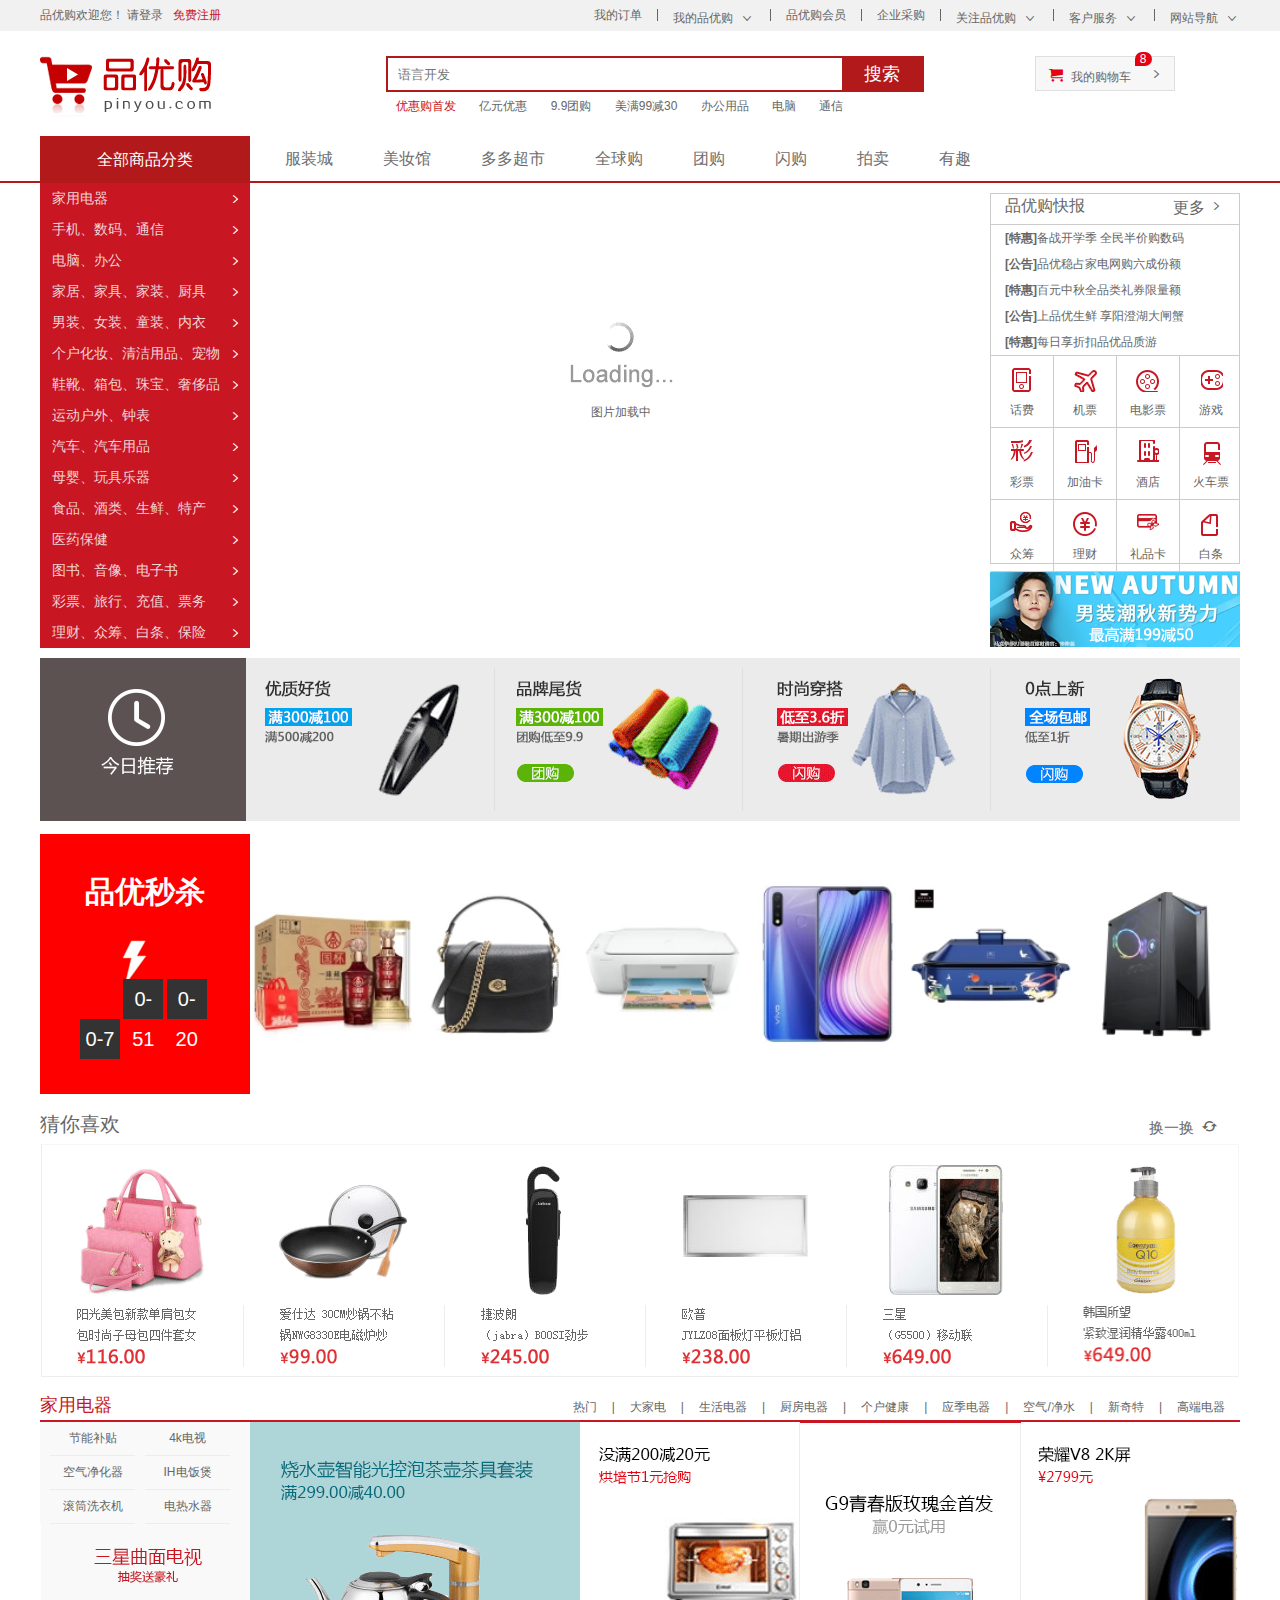
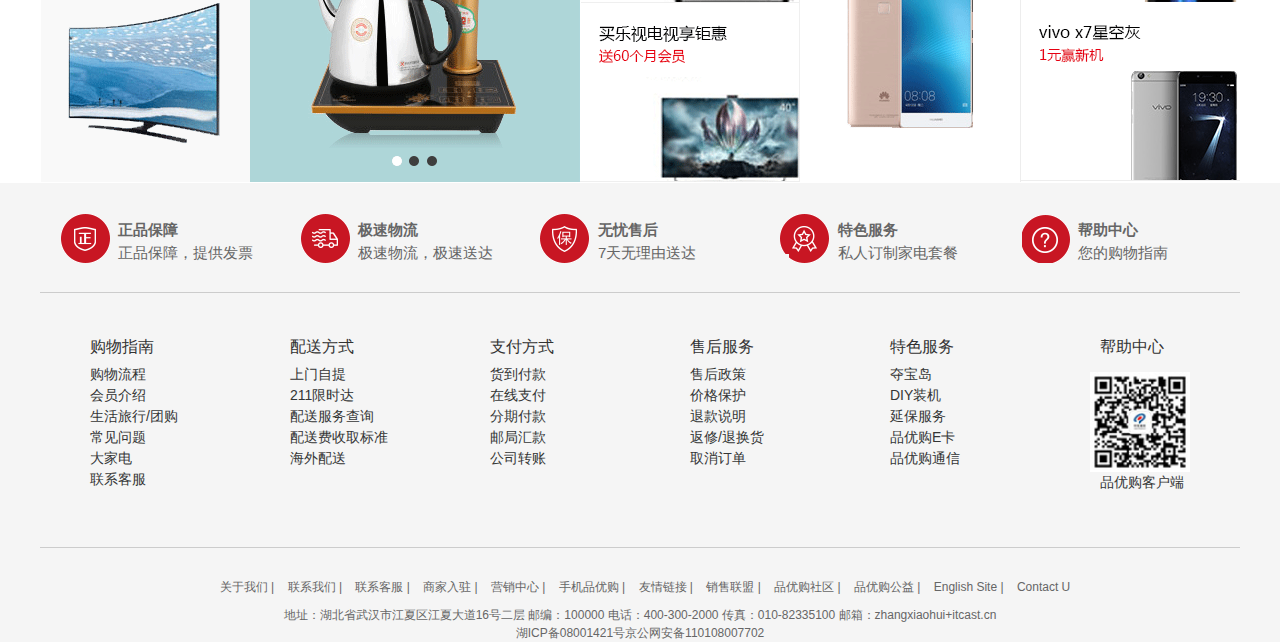
<file: index.html>
<!DOCTYPE html>
<html lang="en">

<head>
    <meta charset="UTF-8">
    <meta name="viewport" content="width=device-width, initial-scale=1,
    user-scalable=no,maxium-scale=1.0,minium-scale=1.0">
    <meta http-equiv="X-UA-Compatible" content="ie=edge">
    <meta name="description"
        content="品优购JD.COM-专业的综合网上购物商城,销售家电、数码通讯、电脑、家居百货、服装服饰、母婴、图书、食品等数万个品牌优质商品.便捷、诚信的服务，为您提供愉悦的网上购物体验!" />
    <title>小米商城 - 小米5s、红米Note 4、小米MIX、小米笔记本官方网站</title>
    <!-- <link rel="icon" href="favicon.ico" type="image/x-icon"> -->
    <!-- 初始化样式文件，可从网上下载 -->
    <link rel="stylesheet" href="css/base.css" />
    <link rel="stylesheet" href="css/common.css">
    <link rel="stylesheet" href="css/index.css">
    <script src="js/myfocus-2.0.1.min.js" type="text/javascript"></script>
    <script href="js/mf-pattern/mF_fancy.js" type="text/javascript"></script>
    <link href="js/mf-pattern/mF_fancy.css" rel="stylesheet" type="text/css" />
    <script src="js/daojishi.js"></script>
    <script type="text/javascript">
        myFocus.set({
            id: 'picBox'
        })  
    </script>
</head>

<body>
    <!-- 快捷导航模块 start -->
    <section class="shortcut">
        <div class="w">
            <div class="fl">
                <ul>
                    <li>品优购欢迎您！&nbsp;</li>
                    <li>
                        <a href="login.html">请登录</a> &nbsp; <a href="register.html" class="style_red">免费注册</a>
                    </li>
                </ul>
            </div>
            <div class="fr">
                <ul>
                    <li>我的订单</li>
                    <li></li>
                    <li class="arrow-icon">我的品优购</li>
                    <li></li>
                    <li>品优购会员</li>
                    <li></li>
                    <li>企业采购</li>
                    <li></li>
                    <li class="arrow-icon">关注品优购</li>
                    <li></li>
                    <li class="arrow-icon">客户服务</li>
                    <li></li>
                    <li class="arrow-icon">网站导航</li>
                </ul>
            </div>
        </div>
    </section>
    <!-- 快捷导航模块 end -->
    <!-- 头部模块start -->
    <header class="header w">
        <div class="logo">
            <h1><a href="index.html" title="品优购商城">品优购商城</a></h1>
        </div>
        <div class="search">
            <input type="search" placeholder="语言开发" />
            <button>搜索</button>
        </div>
        <div class="hotwords">
            <a href="#" class="style_red">优惠购首发</a>
            <a href="#">亿元优惠</a>
            <a href="#">9.9团购</a>
            <a href="#">美满99减30</a>
            <a href="#">办公用品</a>
            <a href="#">电脑</a>
            <a href="#">通信</a>
        </div>
        <div class="shopcar">
            我的购物车
            <i class="count">8</i>
        </div>
    </header>
    <!-- 头部模块end -->
    <!-- nav模块start -->
    <nav class="nav">
        <div class="w">
            <div class="dropdown">
                <div class="dt">全部商品分类</div>
                <div class="dd">
                    <ul>
                        <li><a href="list.html">家用电器</a></li>
                        <li><a href="list.html">手机、数码、通信</a></li>
                        <li><a href="list.html">电脑、办公</a></li>
                        <li><a href="list.html">家居、家具、家装、厨具</a></li>
                        <li><a href="list.html">男装、女装、童装、内衣</a></li>
                        <li><a href="list.html">个户化妆、清洁用品、宠物</a></li>
                        <li><a href="list.html">鞋靴、箱包、珠宝、奢侈品</a></li>
                        <li><a href="list.html">运动户外、钟表</a></li>
                        <li><a href="list.html">汽车、汽车用品</a></li>
                        <li><a href="list.html">母婴、玩具乐器</a></li>
                        <li><a href="list.html">食品、酒类、生鲜、特产</a></li>
                        <li><a href="list.html">医药保健</a></li>
                        <li><a href="list.html">图书、音像、电子书</a></li>
                        <li><a href="list.html">彩票、旅行、充值、票务</a></li>
                        <li><a href="list.html">理财、众筹、白条、保险</a></li>
                    </ul>
                </div>
            </div>
            <div class="navitems">
                <ul>
                    <li><a href="list.html">服装城</a></li>
                    <li><a href="list.html">美妆馆</a></li>
                    <li><a href="list.html">多多超市</a></li>
                    <li><a href="list.html">全球购</a></li>
                    <li><a href="list.html">团购</a></li>
                    <li><a href="list.html">闪购</a></li>
                    <li><a href="list.html">拍卖</a></li>
                    <li><a href="list.html">有趣</a></li>
                </ul>
            </div>
        </div>
    </nav>
    <!-- nav模块end -->
    <!-- 首页专有的模块 -->
    <div class="w">
        <div class="main">
            <div class="main_images" id="picBox">
                <div class="loading"><img src="images/loading.gif" alt="图片加载中" /></div>
                <div class="pic">
                    <ul>
                        <li><img src="images/focus2.png" style="width: 721px;height: 440px;" /></li>
                        <li><img src="images/focus3.png" style="width: 721px;height: 440px;" /></li>
                        <li><img src="images/focus4.png" style="width: 721px;height: 440px;" /></li>
                        <li><img src="images/focus5.png" style="width: 721px;height: 440px;" /></li>
                    </ul>
                </div>
            </div>
            <div class="main_news">
                <div class="main_news_title">
                    <div class="title_l">品优购快报</div>
                    <div class="title_r"><a href="">更多</a></div>
                </div>
                <div class="main_news_content">
                    <p><strong>[特惠]</strong>备战开学季 全民半价购数码</p>
                    <p><strong>[公告]</strong>品优稳占家电网购六成份额</p>
                    <p><strong>[特惠]</strong>百元中秋全品类礼券限量额</p>
                    <p><strong>[公告]</strong>上品优生鲜 享阳澄湖大闸蟹</p>
                    <p><strong>[特惠]</strong>每日享折扣品优品质游</p>
                </div>
                <div class="news_icon">
                    <ul>
                        <li>
                            <i class="icon1"></i>
                            <p>话费</p>
                        </li>
                        <li>
                            <i class="icon2"></i>
                            <p>机票</p>
                        </li>
                        <li>
                            <i class="icon3"></i>
                            <p>电影票</p>
                        </li>
                        <li>
                            <i class="icon4"></i>
                            <p>游戏</p>
                        </li>
                        <li>
                            <i class="icon5"></i>
                            <p>彩票</p>
                        </li>
                        <li>
                            <i class="icon6"></i>
                            <p>加油卡</p>
                        </li>
                        <li>
                            <i class="icon7"></i>
                            <p>酒店</p>
                        </li>
                        <li>
                            <i class="icon8"></i>
                            <p>火车票</p>
                        </li>
                        <li>
                            <i class="icon9"></i>
                            <p>众筹</p>
                        </li>
                        <li>
                            <i class="icon10"></i>
                            <p>理财</p>
                        </li>
                        <li>
                            <i class="icon11"></i>
                            <p>礼品卡</p>
                        </li>
                        <li>
                            <i class="icon12"></i>
                            <p>白条</p>
                        </li>
                    </ul>
                </div>
                <div class="news_images">
                    <img src="upload/bargain.png" />
                </div>
            </div>
        </div>
    </div>
    <div class="recom w">
        <div class="recom_hd"><img src="images/recom_01.png"></div>
        <div class="recom_bd"><img src="images/recom_02.png"></div>
    </div>
    <div class="w miaosha">
        <div class="daojishi">
            <h1>品优秒杀</h1>
            <img src="images/miaosha.png">
            <div class="jishi">
                <span class="hour"></span>
                <span class="minute"></span>
                <span class="second"></span>
            </div>
        </div>
        <div class="lunbo">
            <ul>
                <li><img src="images/miaosha1.jpg"></li>
                <li<img src="images/miaosha2.jpg">
                    </li>
                    <li><img src="images/miaosha3.jpg"></li>
                    <li><img src="images/miaosha4.jpg"></li>
                    <li><img src="images/miaosha5.jpg"></li>
                    <li><img src="images/miaosha6.jpg"></li>
                    <li><img src="images/miaosha7.jpg"></li>
            </ul>
        </div>
    </div>

    </div>
    <div class="w xihuan_text">
        <div class="text1">猜你喜欢</div>
        <div class="text2">换一换</div>
    </div>
    <div class="w xihuan_images">
        <ul>
            <li><img src="images/xihuan1.png" /></li>
            <li><img src="images/xihuan2.png" /></li>
            <li><img src="images/xihuan3.png" /></li>
            <li><img src="images/xihuan4.png" /></li>
            <li><img src="images/xihuan5.png" /></li>
            <li class="last"><img src="images/xihuan6.png" /></li>
        </ul>
    </div>
    <div class="floor">
        <div class="w jiadian">
            <div class="box_hd">
                <h3>家用电器</h3>
                <div class="box_hd_list">
                    <ul>
                        <li><a href="list.html">热门</a>|</li>
                        <li><a href="list.html">大家电</a>|</li>
                        <li><a href="list.html">生活电器</a>|</li>
                        <li><a href="list.html">厨房电器</a>|</li>
                        <li><a href="list.html">个户健康</a>|</li>
                        <li><a href="list.html">应季电器</a>|</li>
                        <li><a href="list.html">空气/净水</a>|</li>
                        <li><a href="list.html">新奇特</a>|</li>
                        <li><a href="list.html">高端电器</a></li>
                    </ul>
                </div>
            </div>
            <div class="box_bd">
                <div class="tab_content">
                    <div class="tab_list1">
                        <div class="col_209">
                            <div class="col_209_list">
                                <ul>
                                    <li><a href="#">节能补贴</a></li>
                                    <li><a href="#">空气净化器</a></li>
                                    <li><a href="#">滚筒洗衣机</a></li>
                                </ul>
                                <ul>
                                    <li><a href="#">4k电视</a></li>
                                    <li><a href="#">IH电饭煲</a></li>
                                    <li><a href="#">电热水器</a></li>
                                </ul>
                            </div>
                            <img src="images/tv.png" />
                        </div>
                        <div class="col_329">
                            <img src="images/hu.png" />
                        </div>
                        <div class="col_221">
                            <img src="images/tv1.png" />
                            <img src="images/tv2.png" />
                        </div>
                        <div class="col_221">
                            <img src="images/shouji.png" />
                        </div>
                        <div class="col_219">
                            <img src="images/shouji1.png" />
                            <img src="images/shouji2.png" />
                        </div>
                    </div>
                    <!-- <div class="tab_list2">内容2</div>
                    <div class="tab_list3">内容3</div> -->
                </div>
            </div>
        </div>
    </div>
    <!-- 底部模块的start -->
    <footer class="footer">
        <div class="w">
            <div class="footer_title">
                <ul>
                    <li>
                        <h5 class="tu1"></h5>
                        <div class="footer_title_txt">
                            <h4>正品保障</h4>
                            <p>正品保障，提供发票</p>
                        </div>
                    </li>
                    <li>
                        <h5 class="tu2"></h5>
                        <div class="footer_title_txt">
                            <h4>极速物流</h4>
                            <p>极速物流，极速送达</p>
                        </div>
                    </li>
                    <li>
                        <h5 class="tu3"></h5>
                        <div class="footer_title_txt">
                            <h4>无忧售后</h4>
                            <p>7天无理由送达</p>
                        </div>
                    </li>
                    <li>
                        <h5 class="tu4"></h5>
                        <div class="footer_title_txt">
                            <h4>特色服务</h4>
                            <p>私人订制家电套餐</p>
                        </div>
                    </li>
                    <li>
                        <h5 class="tu5"></h5>
                        <div class="footer_title_txt">
                            <h4>帮助中心</h4>
                            <p>您的购物指南</p>
                        </div>
                    </li>
                </ul>
            </div>
            <div class="footer_content">
                <ul>
                    <li>
                        <h3>购物指南</h2>
                            <p>购物流程</p>
                            <p>会员介绍</p>
                            <p>生活旅行/团购</p>
                            <p>常见问题</p>
                            <p>大家电</p>
                            <p>联系客服</p>
                    </li>
                    <li>
                        <h3>配送方式</h2>
                            <p>上门自提</p>
                            <p>211限时达</p>
                            <p>配送服务查询</p>
                            <p>配送费收取标准</p>
                            <p>海外配送</p>
                    </li>
                    <li>
                        <h3>支付方式</h2>
                            <p>货到付款</p>
                            <p>在线支付</p>
                            <p>分期付款</p>
                            <p>邮局汇款</p>
                            <p>公司转账</p>
                    </li>
                    <li>
                        <h3>售后服务</h2>
                            <p>售后政策</p>
                            <p>价格保护</p>
                            <p>退款说明</p>
                            <p>返修/退换货</p>
                            <p>取消订单</p>
                    </li>
                    <li>
                        <h3>特色服务</h2>
                            <p>夺宝岛</p>
                            <p>DIY装机</p>
                            <p>延保服务</p>
                            <p>品优购E卡</p>
                            <p>品优购通信</p>
                    </li>
                    <li>
                        <div class="help">
                            <h3>帮助中心</h2>
                        </div>
                        <div>
                            <img src="images/wx_cz.jpg" />
                        </div>
                        <div class="help">
                            <p>品优购客户端</p>
                        </div>
                    </li>
                </ul>
            </div>
            <div class="footer_copyright">
                <div class="link">
                    <a href="">关于我们</a> |
                    <a href="">联系我们</a> |
                    <a href="">联系客服</a> |
                    <a href="">商家入驻</a> |
                    <a href="">营销中心</a> |
                    <a href="">手机品优购</a> |
                    <a href="">友情链接</a> |
                    <a href="">销售联盟</a> |
                    <a href="">品优购社区</a> |
                    <a href="">品优购公益</a> |
                    <a href="">English Site</a> |
                    <a href="">Contact U</a>
                </div>
                <div class="copyright">
                    地址：湖北省武汉市江夏区江夏大道16号二层 邮编：100000 电话：400-300-2000 传真：010-82335100 邮箱：zhangxiaohui+itcast.cn<br />
                    湖ICP备08001421号京公网安备110108007702
                </div>
            </div>
        </div>
    </footer>
    <!-- 底部模块的end -->
    <script>
        function animate(obj, target) {
            var timer = setInterval(function () {
                if (obj.offsetLeft >= target) {
                    clearInterval(timer);
                }
                obj.style.left = obj.offsetLeft + 1 + 'px';
            })
        }
    </script>
</body>

</html>
</file>
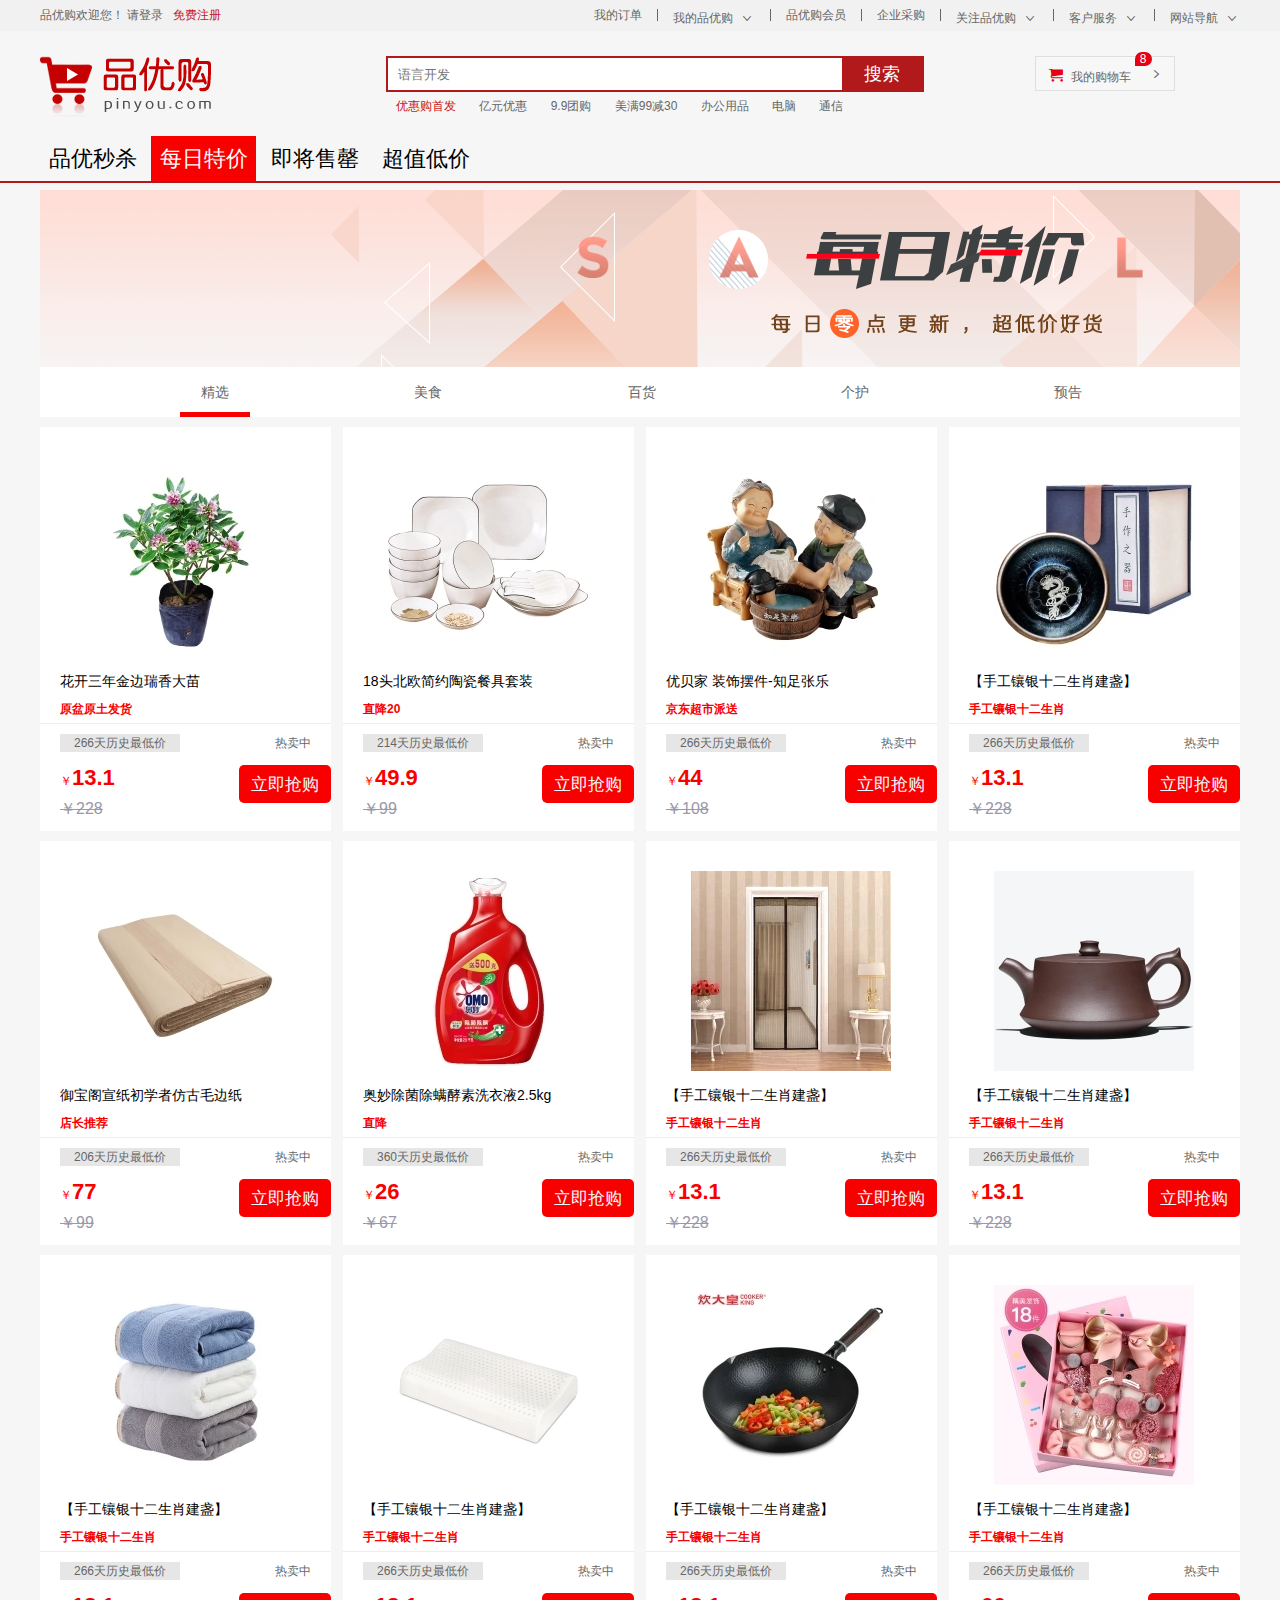
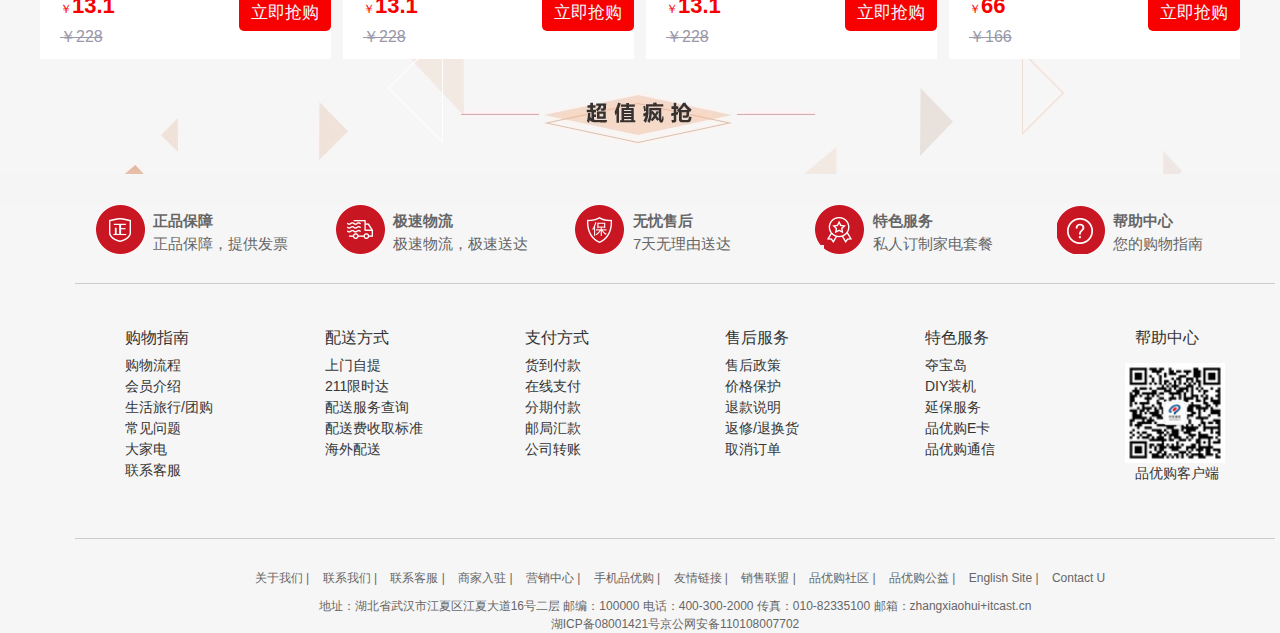
<file: list.html>
<!DOCTYPE html>
<html lang="en">

<head>
    <meta charset="UTF-8">
    <meta name="viewport" content="width=device-width, initial-scale=1.0">
    <meta http-equiv="X-UA-Compatible" content="ie=edge">
    <title>详情页</title>
    <link rel="icon" href="favicon.ico" type="image/x-icon">
    <!-- 初始化样式文件，可从网上下载 -->
    <link rel="stylesheet" href="css/base.css" />
    <link rel="stylesheet" href="css/common.css">
    <link rel="stylesheet" href="css/list.css">
</head>

<body>
    <!-- 快捷导航模块 start -->
    <section class="shortcut">
        <div class="w">
            <div class="fl">
                <ul>
                    <li>品优购欢迎您！&nbsp;</li>
                    <li>
                        <a href="login.html">请登录</a> &nbsp; <a href="register.html" class="style_red">免费注册</a>
                    </li>
                </ul>
            </div>
            <div class="fr">
                <ul>
                    <li>我的订单</li>
                    <li></li>
                    <li class="arrow-icon">我的品优购</li>
                    <li></li>
                    <li>品优购会员</li>
                    <li></li>
                    <li>企业采购</li>
                    <li></li>
                    <li class="arrow-icon">关注品优购</li>
                    <li></li>
                    <li class="arrow-icon">客户服务</li>
                    <li></li>
                    <li class="arrow-icon">网站导航</li>
                </ul>
            </div>
        </div>
    </section>
    <!-- 快捷导航模块 end -->
    <!-- 头部模块start -->
    <header class="header w">
        <div class="logo">
            <h1><a href="index.html" title="品优购商城">品优购商城</a></h1>
        </div>
        <div class="search">
            <input type="search" placeholder="语言开发" />
            <button>搜索</button>
        </div>
        <div class="hotwords">
            <a href="#" class="style_red">优惠购首发</a>
            <a href="#">亿元优惠</a>
            <a href="#">9.9团购</a>
            <a href="#">美满99减30</a>
            <a href="#">办公用品</a>
            <a href="#">电脑</a>
            <a href="#">通信</a>
        </div>
        <div class="shopcar">
            我的购物车
            <i class="count">8</i>
        </div>
    </header>
    <!-- 头部模块end -->
    <!-- nav模块start -->
    <nav class="nav">
        <div class="w">
            <div class="sk_list">
                <ul>
                    <li><a href="#">品优秒杀</a></li>
                    <li><a href="#">
                            <p>每日特价</p>
                        </a></li>
                    <li><a href="#">即将售罄</a></li>
                    <li><a href="#">超值低价</a></li>
                </ul>
            </div>
        </div>
    </nav>
    <section class="w">
        <img src="images/list_image.png">
        <div class="list_list">
            <span class="teshu">精选</span>
            <span>美食</span>
            <span>百货</span>
            <span>个护</span>
            <span>预告</span>
        </div>
        <div class="list_body">
            <ul>
                <li>
                    <div class="list_body_image">
                        <img src="images/list/1.jpg">
                        <p>花开三年金边瑞香大苗</p>
                        <h4>原盆原土发货</h4>
                    </div>
                    <div class="list_body_con">
                        <div class="list_s">
                            <div class="list_s1">266天历史最低价</div>
                            <div class="list_s2">热卖中</div>
                        </div>
                        <div></div>
                        <div class="list_p">
                            <div class="list_p1">
                                ￥<strong class="num">13.1</strong>
                                <p class="line">￥228</p>
                            </div>
                            <div class="list_p2">
                                <button>立即抢购</button>
                            </div>
                        </div>
                    </div>
                </li>
                <li>
                    <div class="list_body_image">
                        <img src="images/list/2.jpg">
                        <p>18头北欧简约陶瓷餐具套装</p>
                        <h4>直降20</h4>
                    </div>
                    <div class="list_body_con">
                        <div class="list_s">
                            <div class="list_s1">214天历史最低价</div>
                            <div class="list_s2">热卖中</div>
                        </div>
                        <div></div>
                        <div class="list_p">
                            <div class="list_p1">
                                ￥<strong class="num">49.9</strong>
                                <p class="line">￥99</p>
                            </div>
                            <div class="list_p2">
                                <button>立即抢购</button>
                            </div>
                        </div>
                    </div>
                <li>
                    <div class="list_body_image">
                        <img src="images/list/3.jpg">
                        <p>优贝家 装饰摆件-知足张乐</p>
                        <h4>京东超市派送</h4>
                    </div>
                    <div class="list_body_con">
                        <div class="list_s">
                            <div class="list_s1">266天历史最低价</div>
                            <div class="list_s2">热卖中</div>
                        </div>
                        <div></div>
                        <div class="list_p">
                            <div class="list_p1">
                                ￥<strong class="num">44</strong>
                                <p class="line">￥108</p>
                            </div>
                            <div class="list_p2">
                                <button>立即抢购</button>
                            </div>
                        </div>
                    </div>
                </li>
                <li>
                    <div class="list_body_image">
                        <img src="images/list/4.jpg">
                        <p>【手工镶银十二生肖建盏】</p>
                        <h4>手工镶银十二生肖</h4>
                    </div>
                    <div class="list_body_con">
                        <div class="list_s">
                            <div class="list_s1">266天历史最低价</div>
                            <div class="list_s2">热卖中</div>
                        </div>
                        <div></div>
                        <div class="list_p">
                            <div class="list_p1">
                                ￥<strong class="num">13.1</strong>
                                <p class="line">￥228</p>
                            </div>
                            <div class="list_p2">
                                <button>立即抢购</button>
                            </div>
                        </div>
                    </div>
                </li>
                <li>
                    <div class="list_body_image">
                        <img src="images/list/5.jpg">
                        <p>御宝阁宣纸初学者仿古毛边纸</p>
                        <h4>店长推荐</h4>
                    </div>
                    <div class="list_body_con">
                        <div class="list_s">
                            <div class="list_s1">206天历史最低价</div>
                            <div class="list_s2">热卖中</div>
                        </div>
                        <div></div>
                        <div class="list_p">
                            <div class="list_p1">
                                ￥<strong class="num">77</strong>
                                <p class="line">￥99</p>
                            </div>
                            <div class="list_p2">
                                <button>立即抢购</button>
                            </div>
                        </div>
                    </div>
                </li>
                <li>
                    <div class="list_body_image">
                        <img src="images/list/6.jpg">
                        <p>奥妙除菌除螨酵素洗衣液2.5kg</p>
                        <h4>直降</h4>
                    </div>
                    <div class="list_body_con">
                        <div class="list_s">
                            <div class="list_s1">360天历史最低价</div>
                            <div class="list_s2">热卖中</div>
                        </div>
                        <div></div>
                        <div class="list_p">
                            <div class="list_p1">
                                ￥<strong class="num">26</strong>
                                <p class="line">￥67</p>
                            </div>
                            <div class="list_p2">
                                <button>立即抢购</button>
                            </div>
                        </div>
                    </div>
                </li>
                <li>
                    <div class="list_body_image">
                        <img src="images/list/7.jpg">
                        <p>【手工镶银十二生肖建盏】</p>
                        <h4>手工镶银十二生肖</h4>
                    </div>
                    <div class="list_body_con">
                        <div class="list_s">
                            <div class="list_s1">266天历史最低价</div>
                            <div class="list_s2">热卖中</div>
                        </div>
                        <div></div>
                        <div class="list_p">
                            <div class="list_p1">
                                ￥<strong class="num">13.1</strong>
                                <p class="line">￥228</p>
                            </div>
                            <div class="list_p2">
                                <button>立即抢购</button>
                            </div>
                        </div>
                    </div>
                </li>
                <li>
                    <div class="list_body_image">
                        <img src="images/list/8.jpg">
                        <p>【手工镶银十二生肖建盏】</p>
                        <h4>手工镶银十二生肖</h4>
                    </div>
                    <div class="list_body_con">
                        <div class="list_s">
                            <div class="list_s1">266天历史最低价</div>
                            <div class="list_s2">热卖中</div>
                        </div>
                        <div></div>
                        <div class="list_p">
                            <div class="list_p1">
                                ￥<strong class="num">13.1</strong>
                                <p class="line">￥228</p>
                            </div>
                            <div class="list_p2">
                                <button>立即抢购</button>
                            </div>
                        </div>
                    </div>
                </li>
                <li>
                    <div class="list_body_image">
                        <img src="images/list/9.jpg">
                        <p>【手工镶银十二生肖建盏】</p>
                        <h4>手工镶银十二生肖</h4>
                    </div>
                    <div class="list_body_con">
                        <div class="list_s">
                            <div class="list_s1">266天历史最低价</div>
                            <div class="list_s2">热卖中</div>
                        </div>
                        <div></div>
                        <div class="list_p">
                            <div class="list_p1">
                                ￥<strong class="num">13.1</strong>
                                <p class="line">￥228</p>
                            </div>
                            <div class="list_p2">
                                <button>立即抢购</button>
                            </div>
                        </div>
                    </div>
                </li>
                <li>
                    <div class="list_body_image">
                        <img src="images/list/10.jpg">
                        <p>【手工镶银十二生肖建盏】</p>
                        <h4>手工镶银十二生肖</h4>
                    </div>
                    <div class="list_body_con">
                        <div class="list_s">
                            <div class="list_s1">266天历史最低价</div>
                            <div class="list_s2">热卖中</div>
                        </div>
                        <div></div>
                        <div class="list_p">
                            <div class="list_p1">
                                ￥<strong class="num">13.1</strong>
                                <p class="line">￥228</p>
                            </div>
                            <div class="list_p2">
                                <button>立即抢购</button>
                            </div>
                        </div>
                    </div>
                </li>
                <li>
                    <div class="list_body_image">
                        <img src="images/list/11.jpg">
                        <p>【手工镶银十二生肖建盏】</p>
                        <h4>手工镶银十二生肖</h4>
                    </div>
                    <div class="list_body_con">
                        <div class="list_s">
                            <div class="list_s1">266天历史最低价</div>
                            <div class="list_s2">热卖中</div>
                        </div>
                        <div></div>
                        <div class="list_p">
                            <div class="list_p1">
                                ￥<strong class="num">13.1</strong>
                                <p class="line">￥228</p>
                            </div>
                            <div class="list_p2">
                                <button>立即抢购</button>
                            </div>
                        </div>
                    </div>
                </li>
                <li>
                    <div class="list_body_image">
                        <img src="images/list/12.jpg">
                        <p>【手工镶银十二生肖建盏】</p>
                        <h4>手工镶银十二生肖</h4>
                    </div>
                    <div class="list_body_con">
                        <div class="list_s">
                            <div class="list_s1">266天历史最低价</div>
                            <div class="list_s2">热卖中</div>
                        </div>
                        <div></div>
                        <div class="list_p">
                            <div class="list_p1">
                                ￥<strong class="num">66</strong>
                                <p class="line">￥166</p>
                            </div>
                            <div class="list_p2">
                                <button>立即抢购</button>
                            </div>
                        </div>
                    </div>
                </li>
            </ul>
        </div>
        <img src="images/chaozhi.jpg">
    </section>
    <footer class="footer">
        <div class="w">
            <div class="footer_title">
                <ul>
                    <li>
                        <h5 class="tu1"></h5>
                        <div class="footer_title_txt">
                            <h4>正品保障</h4>
                            <p>正品保障，提供发票</p>
                        </div>
                    </li>
                    <li>
                        <h5 class="tu2"></h5>
                        <div class="footer_title_txt">
                            <h4>极速物流</h4>
                            <p>极速物流，极速送达</p>
                        </div>
                    </li>
                    <li>
                        <h5 class="tu3"></h5>
                        <div class="footer_title_txt">
                            <h4>无忧售后</h4>
                            <p>7天无理由送达</p>
                        </div>
                    </li>
                    <li>
                        <h5 class="tu4"></h5>
                        <div class="footer_title_txt">
                            <h4>特色服务</h4>
                            <p>私人订制家电套餐</p>
                        </div>
                    </li>
                    <li>
                        <h5 class="tu5"></h5>
                        <div class="footer_title_txt">
                            <h4>帮助中心</h4>
                            <p>您的购物指南</p>
                        </div>
                    </li>
                </ul>
            </div>
            <div class="footer_content">
                <ul>
                    <li>
                        <h3>购物指南</h2>
                            <p>购物流程</p>
                            <p>会员介绍</p>
                            <p>生活旅行/团购</p>
                            <p>常见问题</p>
                            <p>大家电</p>
                            <p>联系客服</p>
                    </li>
                    <li>
                        <h3>配送方式</h2>
                            <p>上门自提</p>
                            <p>211限时达</p>
                            <p>配送服务查询</p>
                            <p>配送费收取标准</p>
                            <p>海外配送</p>
                    </li>
                    <li>
                        <h3>支付方式</h2>
                            <p>货到付款</p>
                            <p>在线支付</p>
                            <p>分期付款</p>
                            <p>邮局汇款</p>
                            <p>公司转账</p>
                    </li>
                    <li>
                        <h3>售后服务</h2>
                            <p>售后政策</p>
                            <p>价格保护</p>
                            <p>退款说明</p>
                            <p>返修/退换货</p>
                            <p>取消订单</p>
                    </li>
                    <li>
                        <h3>特色服务</h2>
                            <p>夺宝岛</p>
                            <p>DIY装机</p>
                            <p>延保服务</p>
                            <p>品优购E卡</p>
                            <p>品优购通信</p>
                    </li>
                    <li>
                        <div class="help">
                            <h3>帮助中心</h2>
                        </div>
                        <div>
                            <img src="images/wx_cz.jpg" />
                        </div>
                        <div class="help">
                            <p>品优购客户端</p>
                        </div>
                    </li>
                </ul>
            </div>
            <div class="footer_copyright">
                <div class="link">
                    <a href="">关于我们</a> |
                    <a href="">联系我们</a> |
                    <a href="">联系客服</a> |
                    <a href="">商家入驻</a> |
                    <a href="">营销中心</a> |
                    <a href="">手机品优购</a> |
                    <a href="">友情链接</a> |
                    <a href="">销售联盟</a> |
                    <a href="">品优购社区</a> |
                    <a href="">品优购公益</a> |
                    <a href="">English Site</a> |
                    <a href="">Contact U</a>
                </div>
                <div class="copyright">
                    地址：湖北省武汉市江夏区江夏大道16号二层 邮编：100000 电话：400-300-2000 传真：010-82335100 邮箱：zhangxiaohui+itcast.cn<br />
                    湖ICP备08001421号京公网安备110108007702
                </div>
            </div>
        </div>
    </footer>
</body>

</html>
</file>
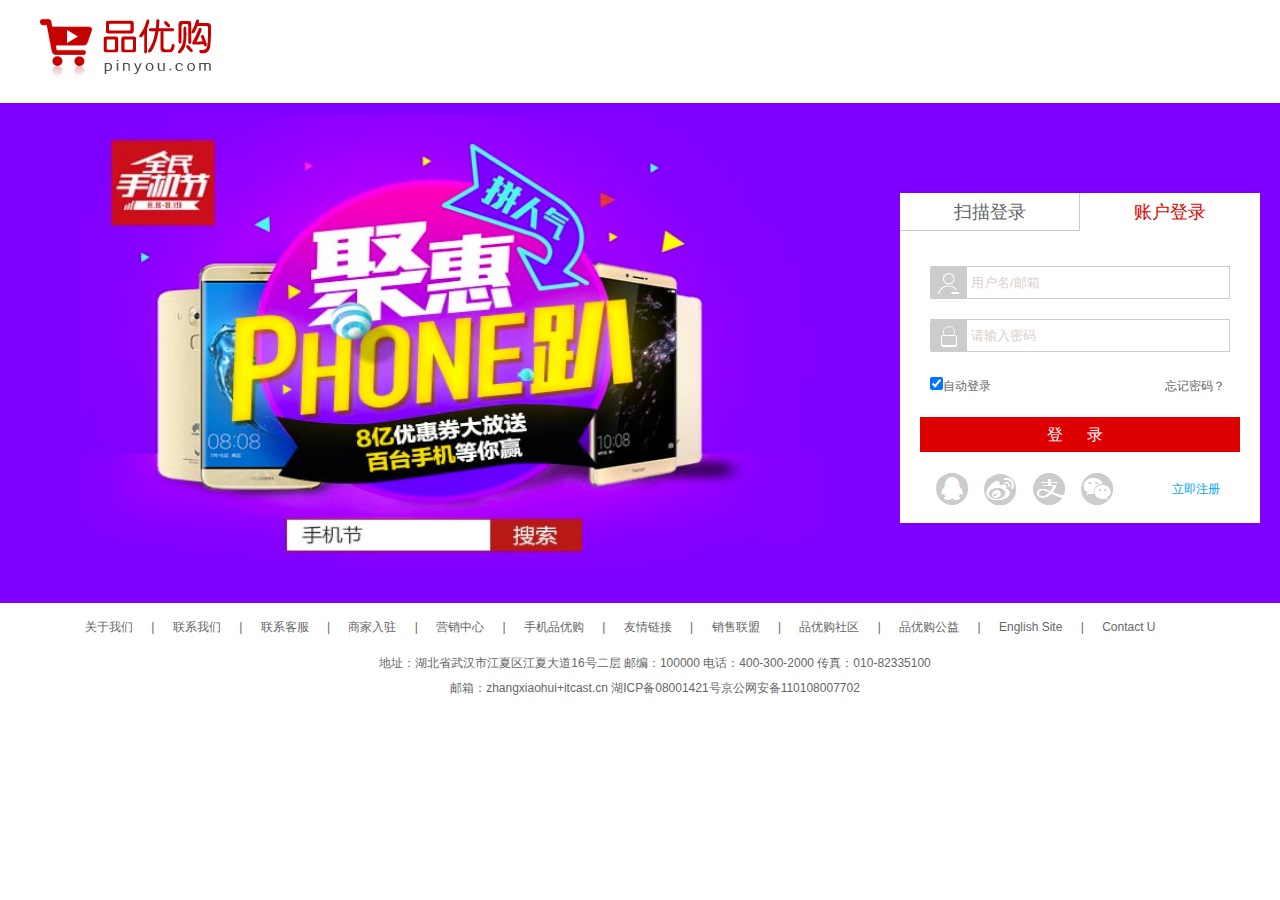
<file: login.html>
<!DOCTYPE html>
<html lang="en">

<head>
    <meta charset="UTF-8">
    <meta name="viewport" content="width=device-width, initial-scale=1.0">
    <meta http-equiv="X-UA-Compatible" content="ie=edge">
    <title>登录页</title>
    <link rel="icon" href="favicon.ico" type="image/x-icon">
    <!-- 初始化样式文件，可从网上下载 -->
    <link rel="stylesheet" href="css/base.css" />
    <link rel="stylesheet" href="css/register.css" />
    <link rel="stylesheet" href="css/login.css" />
</head>

<body>
    <div class="w">
        <div class="logo">
            <a href="index.html"><img src="images/logo.png" /></a>
        </div>
    </div>
    <div class="login">
        <div class="login_form">
            <div class="login_fangshi">
                <span class="test1">扫描登录</span><span class="test2">账户登录</span>
            </div>
            <div class="list">
                <div class="list_test1">
                    <img src="upload/login1.png">
                    <input type="text" value="用户名/邮箱"></input>
                </div>
                <div class="list_test2">
                    <img src="upload/login2.png">
                    <input type="text" value="请输入密码"></input>
                </div>
                <div class="mima">
                    <div class="check"><input type="checkbox" checked="true">自动登录</input></div>
                    <div class="check_txt">忘记密码？</div>
                </div>
                <div class="login_btn">
                    登 录
                </div>
                <div class="login_footer">
                    <div class="login_img">
                        <a href="#"><img src="upload/login3.png"></a>
                        <a href="#"><img src="upload/login4.png"></a>
                        <a href="#"><img src="upload/login5.png"></a>
                        <a href="#"><img src="upload/login6.png"></a>
                    </div>
                    <div class="login_txt">
                        <a href="register.html">立即注册</a>
                    </div>
                </div>
            </div>

        </div>

    </div>
    <footer class="w">
        <div class="footer_copyright">
            <div class="link">
                <a href="">关于我们</a> |
                <a href="">联系我们</a> |
                <a href="">联系客服</a> |
                <a href="">商家入驻</a> |
                <a href="">营销中心</a> |
                <a href="">手机品优购</a> |
                <a href="">友情链接</a> |
                <a href="">销售联盟</a> |
                <a href="">品优购社区</a> |
                <a href="">品优购公益</a> |
                <a href="">English Site</a> |
                <a href="">Contact U</a>
            </div>
            <div class="copyright">
                地址：湖北省武汉市江夏区江夏大道16号二层 邮编：100000 电话：400-300-2000 传真：010-82335100 <br />邮箱：zhangxiaohui+itcast.cn
                湖ICP备08001421号京公网安备110108007702
            </div>
        </div>
    </footer>
</body>

</html>
</file>
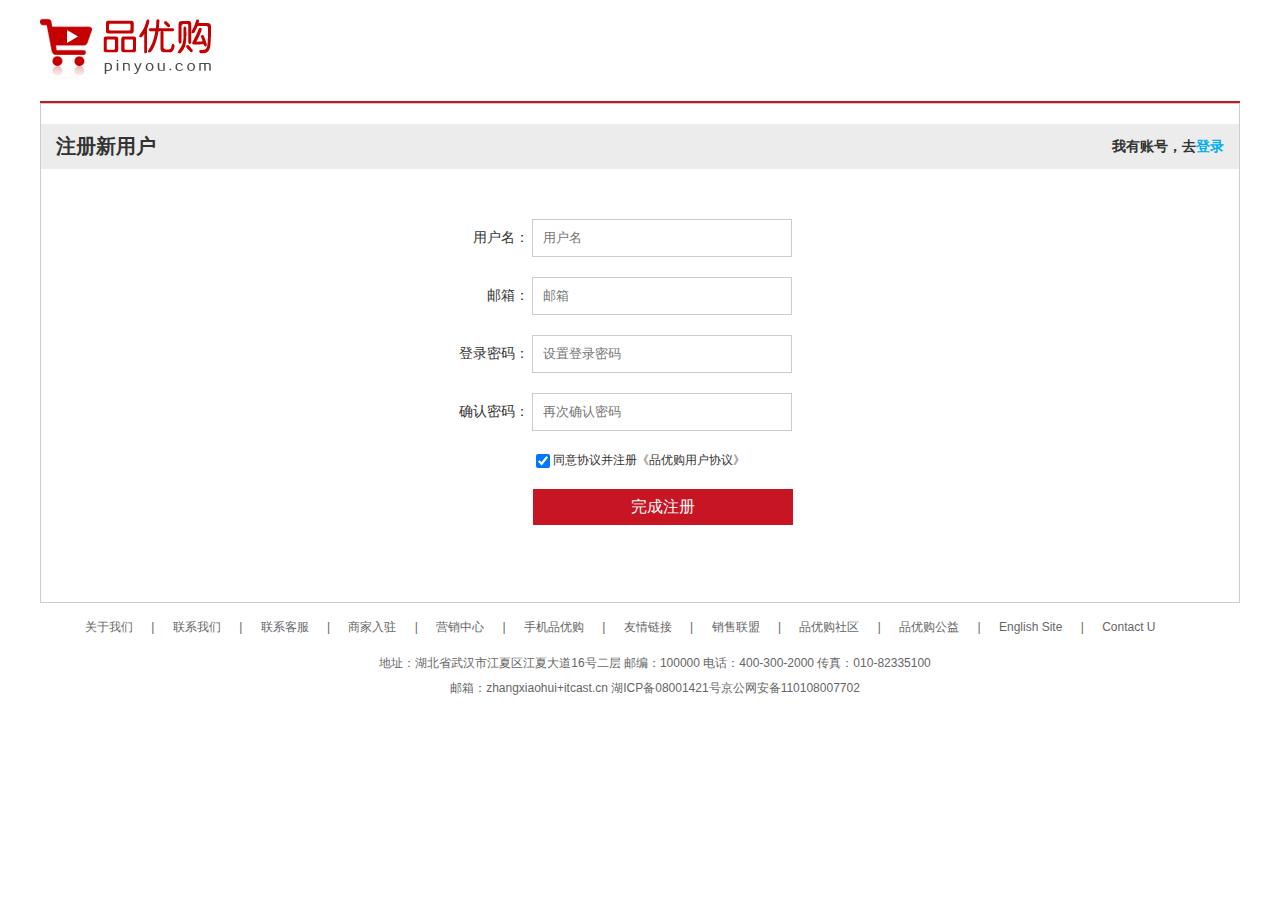
<file: register.html>
<!DOCTYPE html>
<html lang="en">

<head>
    <meta charset="UTF-8">
    <meta name="viewport" content="width=device-width, initial-scale=1.0">
    <meta http-equiv="X-UA-Compatible" content="ie=edge">
    <title>注册页</title>
    <link rel="icon" href="favicon.ico" type="image/x-icon">
    <!-- 初始化样式文件，可从网上下载 -->
    <link rel="stylesheet" href="css/base.css" />
    <link rel="stylesheet" href="css/register.css" />
</head>

<body>
    <div class="w">
        <header>
            <div class="logo">
                <a href="index.html"><img src="images/logo.png" /></a>
            </div>
        </header>
        <div class="registerarea">
            <div class="title">
                <div class="title_left">注册新用户</div>
                <div class="title_right">我有账号，去<a href="login.html">登录</a></div>
            </div>
            <div class="registerarea_body">
                <form>
                    <div class="list">
                        <label>用户名：</label>
                        <input type="text" placeholder="用户名">
                    </div>
                    <div class="list">
                        <label>邮箱：</label>
                        <input type="text" placeholder="邮箱">
                    </div>
                    <div class="list">
                        <label>登录密码：</label>
                        <input type="password" placeholder="设置登录密码">
                    </div>
                    <div class="list">
                        <label>确认密码：</label>
                        <input type="password" placeholder="再次确认密码">
                    </div>
                    <div class="list">
                        <input type="checkbox" checked="true" class="icon">
                        同意协议并注册《品优购用户协议》</input>
                    </div>
                    <div class="list_btn">
                        <a class="btn" href="login.html">完成注册</a>
                    </div>
                </form>
            </div>
            <footer>

            </footer>

        </div>
        <footer>
            <div class="footer_copyright">
                <div class="link">
                    <a href="">关于我们</a> |
                    <a href="">联系我们</a> |
                    <a href="">联系客服</a> |
                    <a href="">商家入驻</a> |
                    <a href="">营销中心</a> |
                    <a href="">手机品优购</a> |
                    <a href="">友情链接</a> |
                    <a href="">销售联盟</a> |
                    <a href="">品优购社区</a> |
                    <a href="">品优购公益</a> |
                    <a href="">English Site</a> |
                    <a href="">Contact U</a>
                </div>
                <div class="copyright">
                    地址：湖北省武汉市江夏区江夏大道16号二层 邮编：100000 电话：400-300-2000 传真：010-82335100 <br />邮箱：zhangxiaohui+itcast.cn
                    湖ICP备08001421号京公网安备110108007702
                </div>
            </div>
        </footer>
</body>

</html>
</file>
<file: css/base.css>
/* 把我们所有标签的内外边距清零 */
* {
    margin: 0;
    padding: 0;
    /* css3盒子模型 ,padding,margin不会撑开*/
    box-sizing: border-box;
}
/* em 和 i 斜体的文字不倾斜 */
em,
i {
    font-style: normal
}
/* 去掉li 的小圆点 */
li {
    list-style: none
}

img {
    /* border 0 照顾低版本浏览器 如果 图片外面包含了链接会有边框的问题 */
    border: 0;
    /* 取消图片底侧有空白缝隙的问题 */
    vertical-align: middle
}

button {
    /* 当我们鼠标经过button 按钮的时候，鼠标变成小手 */
    cursor: pointer
}

a {
    color: #666;
    text-decoration: none
}

a:hover {
    color: #c81623
}

button,
input {
    /* "\5B8B\4F53" 就是宋体的意思 这样浏览器兼容性比较好 */
    font-family: Microsoft YaHei, Heiti SC, tahoma, arial, Hiragino Sans GB, "\5B8B\4F53", sans-serif;
    /* 默认有灰色边框我们需要手动去掉 */
    border: 0; 
    outline: none;
}

body {
    /* CSS3 抗锯齿形 让文字显示的更加清晰 */
    -webkit-font-smoothing: antialiased;
    background-color: #fff;
    font: 12px/1.5 Microsoft YaHei, Heiti SC, tahoma, arial, Hiragino Sans GB, "\5B8B\4F53", sans-serif;
    color: #666
}

.hide,
.none {
    display: none
}
/* 清除浮动 */
.clearfix:after {
    visibility: hidden;
    clear: both;
    display: block;
    content: ".";
    height: 0
}

.clearfix {
    *zoom: 1
}
</file>
<file: css/common.css>
/* 申明字体文件 */
@font-face {
    font-family: 'icomoon';
    src: url('../fonts/icomoon.eot?ndptl7');
    src: url('../fonts/icomoon.eot?ndptl7#iefix') format('embedded-opentype'),
        url('../fonts/icomoon.ttf?ndptl7') format('truetype'),
        url('../fonts/icomoon.woff?ndptl7') format('woff'),
        url('../fonts/icomoon.svg?ndptl7#icomoon') format('svg');
    font-weight: normal;
    font-style: normal;
    font-display: block;
}
 /* 版心 */
.w {
    width: 1200px;
    margin: 0 auto;
}
.fl {
    float: left;
}
.fr {
    float: right;
}
.style_red {
    color: #c81623;
}
/* 快捷导航模块 */
.shortcut {
    height: 31px;
    line-height: 31px;
    background-color: #f1f1f1;
}
.shortcut ul li {
    float: left;
}
/* 选择所有的偶数的小li 内容为|*/
.shortcut .fr ul li:nth-child(even) {
    width: 1px;
    height: 12px;         
    background-color: #666;
    margin: 9px 15px 0;
}
.arrow-icon::after{
    content: '\ea52';
    font-family: 'icomoon';
    margin-left: 6px;
    font-size: 16px;
}
.header{
    position: relative;
    height: 105px;
    /* background-color: pink; */
}
.header .logo{
    position: absolute;
    width: 171px;
    height: 61px;
    top: 25px;
}
.header .logo a{
    display: block;
    width: 171px;
    height: 61px;
    background: url(../images/logo.png) no-repeat;
    font-size: 0; 
    /* text-indent: -9999px;  */
}
.search{
    position: absolute;
    left: 346px;
    top:25px;
    width: 538px;
    height: 36px;
    border: 2px solid #b1191a;
}
.search input{
   float: left;
   width: 454px;
   height: 32px;
   background-color: #ffffff;
   padding-left: 10px;
}
.search button{
    float: left;
    width: 80px;
    height: 32px;
    background-color:#b1191a;
    font-size: 18px;
    color: #ffffff;
}
.hotwords{
    position: absolute;
    left: 346px;
    top:66px;
}
.hotwords a{
    margin: 0 10px;
}
.shopcar{
    position: absolute;
    top: 25px;
    right: 65px;
    width: 140px;
    height: 35px;
    border:1px solid #dfdfdf;
    background-color: #f7f7f7;
    font-size: 12px; 
    line-height: 35px;
    text-align: center;
}
.shopcar::before{
    content: '\e93a';
    font-family: 'icomoon';
    font-size: 14px;
    color: #e60012;
    margin-right: 5px;
}
.shopcar::after{
    content: '\ea50';
    font-family: 'icomoon';
    margin-left: 10px;
    font-size: 16px;
}
.count{
    position: absolute;
    line-height: 14px;
    color: #ffffff;
    background-color: #e60012;
    padding: 0 5px;
    top:-5px;
    border-radius: 7px 7px 7px 0;
}
.nav{
    width: 100%;
    height: 47px;
    border-bottom: 2px solid #b1191a;
}
.nav .dropdown{
    float: left;
    width: 210px;
    height: 45px;
    background-color:#b1191a;
}
.nav .navitems{
    float: left;
    padding-left: 10px;
}
.dropdown .dt{
    width: 100%;
    height: 100%;
    font-size: 16px;
    line-height: 48px;
    text-align: center;
    color: #ffffff;
}
.dropdown .dd{
    width: 210px;
    height: 465px;
    background-color:#c81623;
    margin-top: 2px;
}
.dropdown .dd ul li{
    position: relative;
    height: 31px;
    line-height: 31px;
    margin-left: 2px;
}
.dropdown .dd ul li:hover{
    background-color: #fff;
}
.dropdown .dd ul li a{
    display: inline-block;
    width: 210px;
    font-size: 14px;
    padding-left: 10px;
    color:#f1d3d4;
}
.dropdown .dd ul li:hover a{
    color: #c81623;
}
.dropdown .dd ul li::after{
    position: absolute;
    top: 1px;
    right: 10px;
    content: '\ea50';
    font-family: 'icomoon';
    font-size: 16px;
    color: #fff;
}
.navitems ul li{
    float: left;
}
.navitems ul li a{
    display: block;
    height: 45px;
    line-height: 45px;
    font-size: 16px;
    padding: 0 25px;
    color: #6e6e6e;
}
.navitems ul li a:hover{
    color: #c81623;
}
.footer{
    background-color: #f5f5f5;
    padding-top: 30px;
}
.footer_title{
    height: 80px;
    border-bottom: 1px solid  #cccccc;
}
.footer_title ul li{
    position: relative;
    float: left;
    width: 220px;
    height: 50px;
    margin-left: 20px;
}
.footer_title ul li h5{
    float: left;
    width: 50px;
    height: 50px;
    margin-right: 5px;
}
.footer_title_txt{
    position: absolute;
    top: 6px;
    left: 58px;
    font-size: 15px;
}
.footer_title ul li .tu1{
    background: url(../images/icons.png)  -252px -2px;
}
.footer_title ul li .tu2{
    background: url(../images/icons.png)  -254px -53px;
}
.footer_title ul li .tu3{
    background: url(../images/icons.png)  -257px -105px;
}
.footer_title ul li .tu4{
    background: url(../images/icons.png)  -258px -156px;
}
.footer_title ul li .tu5{
    background: url(../images/icons.png)  -256px -207px;
}
.footer_content{
    margin-top: 35px;
    height: 220px;
    border-bottom: 1px solid  #cccccc;
}
.footer_content ul li{
    float: left;
    width: 200px;
    padding-left: 50px;
    font-size: 14px;
    color: #343535;
}
.footer_content ul li h3{
    line-height: 36px;
    font-weight: 400;
    color: #333333;
}
.footer_content ul li .help{
    padding-left: 10px;
    margin-bottom: 8px;
}
.footer_content ul li img{
    width: 100px;
    height: 100px;
}
.footer_copyright{
    margin-top: 30px;
    text-align: center;
    /* background-color: red; */
}
.footer_copyright .link{
    margin-bottom: 10px;
}
.footer_copyright .link a{
    padding-left: 10px;
}
.footer_copyright copyright{
    line-height: 20px;
}
 
 ul li:hover img{
    -webkit-transform: translateY(-10px);
    -moz-transform: translateY(-10px);
    -ms-transform: translateY(-10px);
    transform: translateY(-10px);
}
ul li{
    overflow: hidden;
}
 ul li img{
    -webkit-transition: -webkit-transform .3s; 
    transition: -webkit-transform .3s; 
   -moz-transition: transform .3s,-moz-transform .3s;
    transition: transform .3s; 
    transition: transform .3s,-webkit-transform .3s,-moz-transform .3s; 
}
</file>
<file: css/index.css>
/* 申明字体文件 */
@font-face {
    font-family: 'icomoon';
    src: url('../fonts/icomoon.eot?ndptl7');
    src: url('../fonts/icomoon.eot?ndptl7#iefix') format('embedded-opentype'),
        url('../fonts/icomoon.ttf?ndptl7') format('truetype'),
        url('../fonts/icomoon.woff?ndptl7') format('woff'),
        url('../fonts/icomoon.svg?ndptl7#icomoon') format('svg');
    font-weight: normal;
    font-style: normal;
    font-display: block;
}
.main{
    width: 980px;
    height: 455px;
    margin-left: 220px;
    margin-top: 10px;
}
.main_images{
    float: left;
    width: 721px;
    height: 443px;
}
.main_news{
    float: right;
    width: 250px;
    height: 455px;
    overflow: hidden;
}
.main_news_title{
    height: 32px;
    border: 1px  solid  #cccccc;
}
.main_news_title .title_l{
    float: left;
    margin-left: 14px;
    font-size: 16px;
}
.main_news_title .title_r{
    float: right;
    font-size: 16px;
    margin-right:18px ;
}
.main_news_title .title_r::after{
    content: '\ea50';
    font-family: 'icomoon';
}
.main_news_content{
    padding-left: 14px;
    line-height: 26px;  
    border-left: 1px solid #cccccc;
    border-right: 1px solid #cccccc;
}
.news_images{
    margin-top: 6px;
    width: 100%;
}
.news_icon{
    height: 209px;
    border: 1px solid #cccccc;
}
.news_icon ul li{
    float: left;
    width: 63px;
    height: 72px;
    border-right: 1px solid #cccccc;
    border-bottom: 1px solid #cccccc;
    text-align: center;
}
.news_icon ul{
    width: 253px;
}
.news_icon ul li i{
    display: inline-block;
    width: 24px;
    height: 28px;
    margin-top: 12px;
}
.news_icon ul li .icon1{
    background: url(../images/icons.png) -17px -16px;
}
.news_icon ul li .icon2{
    background: url(../images/icons.png) -79px -16px;
}
.news_icon ul li .icon3{
    background: url(../images/icons.png) -142px -16px;
}
.news_icon ul li .icon4{
    background: url(../images/icons.png) -204px -16px;
}
.news_icon ul li .icon5{
    background: url(../images/icons.png) -17px -89px;
}
.news_icon ul li .icon6{
    background: url(../images/icons.png) -78px -88px;
}
.news_icon ul li .icon7{
    background: url(../images/icons.png) -142px -89px;
}
.news_icon ul li .icon8{
    background: url(../images/icons.png) -205px -86px;
}

.news_icon ul li .icon9{
    background: url(../images/icons.png) -17px -160px;
}
.news_icon ul li .icon10{
    background: url(../images/icons.png) -79px -159px;
}
.news_icon ul li .icon11{
    background: url(../images/icons.png) -142px -158px;
}
.news_icon ul li .icon12{
    background: url(../images/icons.png) -207px -158px;
}
.recom{
    height: 166px;
    background-color: red;
    margin-top: 10px;
}
.recom_hd{
    width: 206px;
    float: left;
}
.recom_hd{
    float: left;
}
.xihuan_text{
    position: relative;
    line-height: 60px;
}
.xihuan_text{
    height: 60px;
    width: 1200px;
    line-height: 60px;
}
.xihuan_text .text1{
    position: absolute;
    font-size: 20px;
    top: 10px;
}
.xihuan_text .text2{
    position: absolute;
    font-size: 15px;
    right:23px;
    top: 10px;
}
.xihuan_text .text2::after{
    content: '\e904';
    font-family: 'icomoon';
    margin-left: 8px;
    font-size: 15px;
    line-height: 65px;
}
.xihuan_images{
    height: 233px;
}
.xihuan_images ul li{
    float: left; 
    border-top: 1px solid #f7f7f7;
}
.xihuan_images ul .last{
    border-right: 1px solid #f7f7f7;
}
.xihuan_images ul .last img{
    width: 191px;
    height: 233px;
}
.box_hd{
    height: 30px;
    border-bottom:2px solid #c81623;
    margin-top: 15px;
}
.box_hd h3{
    float: left;
    font-size:18px;
    color: #c81623;
    font-weight: 400;   
}
 .box_hd_list{
    float: right;
    line-height: 30px;
}
.box_hd_list ul li{
    float: left;
}  
.box_hd_list ul li a{
    padding:0 15px;
}
.box_bd{
    height: 361px;
}
.tab_list1>div{
    float: left;
}
.col_209{
    width: 210px;
    background-color: #f9f9f9;
}
.col_329{
    width: 329px;
}
.col_221{
    width: 221px;
}
.col_221{
    width: 221px;
}
.col_219{
    width: 219px;
}
.col_209_list>ul{
    float: left;
}
.col_209_list ul li{
    line-height: 33px;
    width: 85px;
    text-align: center;
    margin-left: 10px;
    border-bottom: 1px solid #ededed;
}
.miaosha{
    width: 1200px;
    height: 260px;
}
.daojishi {
    float: left;
    position: relative;
    width: 210px;
    height: 260px;
    background-color: red;
    color: #fff;
    margin-top:10px ;
}
.daojishi span{
    display: inline-block;
    width: 40px;
    height: 40px;
    background-color: #333;
    font-size: 20px;
    color: #fff;
    text-align: center;
    line-height: 40px;
}
.daojishi h1 {
    position: absolute;
    top:35px;
    left: 45px;
    font-size: 30px;
}
.daojishi img {
    position: absolute;
    left: 70px;
    top:100px;
}
.daojishi .jishi {
    position: absolute;
    bottom: 35px;
    left: 40px;
}
.lunbo{
    position: relative;
    background-color: red;
}
.lunbo ul li{
    float: left;
}
.lunbo ul li img{
    margin-top: 60px;
    width: 165px;
    height:160px;
}
.tab_list1 div img:hover{
    transform: translateY(-10px);
}
.tab_list1 div  img{
    transition: transform .3s; 
}
.tab_list1 div{
    overflow: hidden;
}
</file>
<file: js/mf-pattern/mF_fancy.css>
/*=========mF_fancy ========*/
.mF_fancy .pic{position:absolute;z-index:1;}
.mF_fancy .pic ul{ position:absolute; top:0;left:0;width:x;height:100%; overflow:hidden;}
.mF_fancy .pic ul li{ position:absolute;top:0;left:0; display:none; overflow:hidden;}
.mF_fancy .txt{position:absolute;z-index:2; top:12px;left:12px; width:80%; color:#fff;}
.mF_fancy .txt li{position:absolute;top:0;width:100%; padding:12px; visibility:hidden; opacity:0;-webkit-transition:all .4s;-moz-transition:all .4s;-o-transition:all .4s;}
.mF_fancy .txt li a{display:block;color:#fff;font-size:14px;font-weight:bold;text-decoration:none; font-family:'微软雅黑';}/*标题样式*/
.mF_fancy .txt li p{ display:none;}/*隐藏详细描述文字*/
.mF_fancy .txt li.current{ visibility:visible; opacity:1;}
.mF_fancy .num{ position:absolute;bottom:0;left:0;width:100%; overflow:hidden;}
.mF_fancy .num ul{width:120%; background:#666; margin-left:-1px;}
.mF_fancy .num ul li{ display:inline-block;*display:inline;*zoom:1; height:12px; border-left:1px solid #ddd; background:#666; overflow:hidden; cursor:pointer;-webkit-transition:all .4s;-moz-transition:all .4s;-o-transition:all .4s;}
.mF_fancy .num ul li:hover{ background:#ddd;}
.mF_fancy .num ul li.current{ background:#090909; cursor:default;}
.mF_fancy .num ul li a{ display:none;}
.mF_fancy .thumb{ position:absolute; left:0;bottom:40px; width:100%; z-index:9;}
.mF_fancy .thumb ul{width:120%;}
.mF_fancy .thumb ul li{display:inline-block!important;*display:inline!important;*zoom:1;width:x; position:relative; visibility:hidden; cursor:pointer;}
.mF_fancy .thumb ul li img{ width:100%;}
.mF_fancy .prev,.mF_fancy .next{font:700 53px/58px arial;width:37px;height:65px;overflow:hidden;position:absolute;z-index:9;left:0px;cursor:pointer; top:40%;}
.mF_fancy .next{left:auto;right:0px;}
.mF_fancy .prev a,.mF_fancy .next a{display:block;color:#fff;text-align:center;text-decoration:none;visibility:hidden; opacity:0;-webkit-transition:all .4s;-moz-transition:all .4s;-o-transition:all .4s;}
.mF_fancy .prev a:hover,.mF_fancy .next a:hover{color:#f60;}
.mF_fancy .show a{ visibility:visible; opacity:1;}
</file>
<file: css/list.css>
body{
    background-color: #F6F6F6;
    border-top:0;
}
.footer_content p{
    font-weight: 400;
}
.sk_list{
    float: left;
    font-size:22px;
    font-weight: 700px;
    border: 25px 20px 0 0;
}
.sk_list ul li{
    display: inline-block;
    width: 105px;
    height: 45px;
    text-align: center;
    line-height: 45px;
}
.sk_list ul li p{
    background-color: rgb(249,0,0);
    color: rgb(251, 250, 250);
}
.sk_list ul li a{
    color: black;
}
.list_list span{
    display: inline-block;
    width: 70px;
    height: 50px;
    line-height: 50px;
    text-align: center;
    font-size: 14px;
    margin-left: 140px;
}
.list_list{
    background-color: white;
}
/* .list_list span:hover{
    border-bottom: 5px solid  rgb(249,0,0);
} */
.list_list .teshu{
    border-bottom: 5px solid  rgb(249,0,0);
}
.list_body ul li{
    display: block;
    float: left;
    margin-right: 12px;
    margin-top: 10px;
    width: 291px;
    height: 404px;
    background-color: white;
    position: relative;
}

.list_body ul{
    width: 1230px;
}
.list_body ul li img{
   margin: 10px 45px;
    -webkit-transition: -webkit-transform .3s; 
    transition: -webkit-transform .3s; 
   -moz-transition: transform .3s,-moz-transform .3s;
    transition: transform .3s; 
    transition: transform .3s,-webkit-transform .3s,-moz-transform .3s; 
}
.footer .w{
    float: left;
    margin-left: 75px;
}
.list_body ul li div:hover img{
    -webkit-transform: translateY(-10px);
    -moz-transform: translateY(-10px);
    -ms-transform: translateY(-10px);
    transform: translateY(-10px);
}
.list_body ul li p{
    font-size: 14px;
    color: black;
    margin-left: 20px;
}
.list_body ul li h4{
    color:  rgb(249,0,0);
    margin-left: 20px;
}
.list_body_image{
    border-bottom: 1px solid  #ededed;
    margin-top: 20px;
}
.list_body ul li h4{
    color:  rgb(249,0,0);
}
.list_body ul li{
    line-height: 28px;
}
.list_s1{
    float: left;
    margin-left: 20px;
    margin-top: 10px;
    width: 120px;
    height: 18px;
    line-height: 18px;
    text-align: center;
    background-color:#E6E6E6;
}
.list_s2{
    float:right;
    margin-right: 20px;
    margin-top: 5px;
}
.list_s{
    width: 100%;
    height: 30px;
}
.list_p{
    margin-left: 20px;
}
.list_p1{
    color:  rgb(249,0,0);
    margin-top: 10px;

    float: left;
}
.list_p .list_p1 .num{
    font-size: 22px;
}
.list_p .list_p1 .line{
    font-size: 16px;
    color: rgb(153,153,169);
    text-decoration:line-through;
    margin: 0px;
}
.list_p2 button{
    float: right;
    font-size: 17px;
    width: 92px;
    height: 38px;
    position: absolute;
    right: 0px;
    bottom:28px;
    color: aliceblue;
    background-color:rgb(248,0,0);
    border-radius: 5px;
}
</file>
<file: css/register.css>
.w {
    width: 1200px;
    margin: 0 auto;
}
header{
    height:85px;
    border-bottom: 2px solid #c81523;
}
.logo{
    margin-top: 18px;
}
.registerarea{
    height: 500px;
    border: 1px solid #ccc;
}
.registerarea .title{
    margin-top: 20px;
    height: 45px;
    background-color: #ececec;
}
.title_left{
    float: left;
    height: 45px;
    line-height: 45px;
    font-size: 20px;
    font-weight: 700;
    color: rgb(51, 51, 51);
    margin-left: 15px;
}
.title_right{
    float: right;
    height: 45px;
    line-height: 45px;
    font-size: 14px;
    color: rgb(51, 51, 51);
    margin-right: 15px;
    font-weight: 700;
}
.title_right a{
    color: #00adef;
}
.registerarea_body form{
    width: 600px;
    margin: 50px 400px 0;
}
.registerarea_body  label{
    display: inline-block;
    width: 88px;
    text-align: right;
    color: #333333;
    font-size: 14px;
}
.registerarea_body  input{
    width: 260px;
    height: 38px;
    line-height: 38px;
    padding-left: 10px;
    border: 1px solid #ccc;
}
.registerarea_body .list{
    margin-top: 20px;
    color: #333333;
    font-size: 12px;
}
.registerarea_body .list .icon{
    width: 14px;
    height: 14px;
    margin-left: 95px;
    vertical-align: middle;
}
.list_btn{
    width: 260px;
    height: 36px;
    background: #c81523;
    margin-left: 92px;
    margin-top: 20px;
    line-height: 36px;
    text-align: center;
    font-size: 16px;
}
.list_btn a{
    color: rgb(249, 251, 253);
}
.footer_copyright{
    margin-top: 15px;
    margin-left: 30px;
}
.footer_copyright .link a{
    padding: 0 15px;
}
.footer_copyright .copyright{
    margin-top: 15px;
    line-height: 25px;
    text-align: center;
}
</file>
<file: css/login.css>
@font-face {
    font-family: 'icomoon';
    src:  url('fonts/icomoon.eot?jibtxj');
    src:  url('fonts/icomoon.eot?jibtxj#iefix') format('embedded-opentype'),
      url('fonts/icomoon.ttf?jibtxj') format('truetype'),
      url('fonts/icomoon.woff?jibtxj') format('woff'),
      url('fonts/icomoon.svg?jibtxj#icomoon') format('svg');
    font-weight: normal;
    font-style: normal;
    font-display: block;
  }
.w .logo{
        height:85px;
        margin-top: 18px;
    }
.login{
    position: relative;
    width: 100%;
    height: 500px;
    background:url(../images/loginbg.png) no-repeat;
    background-size: 100% 100%;
}
.login .login_form{
    background-color: #ffffff;
    width: 360px;
    height: 330px;
    position: absolute;
    margin-top: 90px;
    margin-left: 900px;
}
.login .login_form .login_fangshi{
    font-size: 18px;
    text-align: center;
    line-height: 38px;
}
.login .login_form .login_fangshi span{
    display: inline-block;
    width: 180px;
    height: 38px;
}
.login .login_form .login_fangshi .test1{
    border-right: 1px solid  #ccc;
    border-bottom: 1px solid  #ccc;
}
.login .login_form .login_fangshi .test2{
    color: #de0000;
}
.login_form .list{
    margin-top:35px ;
}
.login_form .list .list_test1{
     width: 300px;
     height: 33px;
     border: 1px solid  #ccc;
     border-left: 0;
     margin-top:20px ;
     margin-left: 30px;
     font-size: 14px;
     color:#cccccc;
}
.login_form .list .list_test2{
    width: 300px;
    height: 33px;
    border: 1px solid  #ccc;
    border-left: 0;
    margin-top:20px ;
    margin-left: 30px;
    font-size: 14px;
    
}
.login_form .list input{
    color:#dbd0cc;
}
.mima{
    margin-top: 25px;
}
.check{
   float: left;
   margin-left: 30px;
}
.check_txt{
   float: right;
   margin-right: 35px;
}
.login_btn{
    clear: both;
    margin: 20px;
    margin-top: 65px;
    background-color: #de0000;
    color: #ffffff;
    font-size: 16px;
    letter-spacing: 10px;
    text-align: center;
    height: 35px;
    line-height: 35px;
}
.login_img{
    float: left;
    margin-left: 30px;
}
.login_img a{
    margin: 5px;
}
.login_txt{
    float: right;
    margin-right: 40px;
    height: 35px;
    line-height: 35px;
}
.login_txt a{
    color: #00a6f0;
}
</file>
